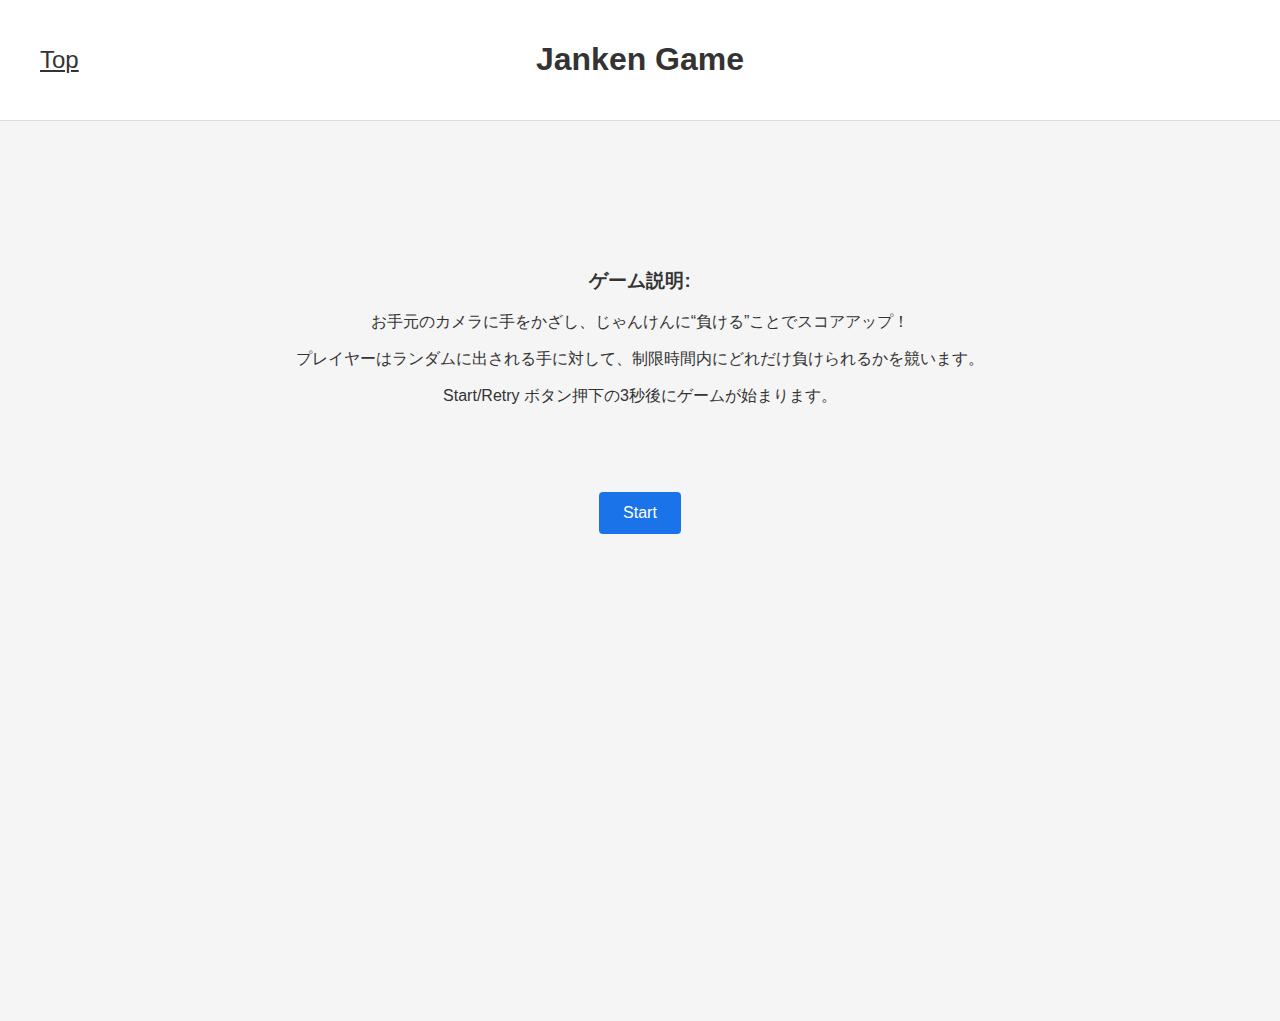
<file: index.html>
<!DOCTYPE html>
<html lang="ja">
<head>
  <meta charset="UTF-8">
  <title>Janken Game - Top</title>
  <link rel="stylesheet" href="style.css">
</head>
<body>
  <!-- ヘッダー -->
  <header>
    <div class="header-left">
      <a href="index.html" class="index-link">Top</a>
    </div>
    <div class="header-center">
      <h1>Janken Game</h1>
    </div>
    <div class="header-right">
      <!-- 右側は空 -->
    </div>
  </header>

  <!-- メインエリア -->
  <main>
    <div class="index-content">
      <h3>ゲーム説明: </h3>
      <p>お手元のカメラに手をかざし、じゃんけんに“負ける”ことでスコアアップ！</p>
      <p>プレイヤーはランダムに出される手に対して、制限時間内にどれだけ負けられるかを競います。</p>
      <p>Start/Retry ボタン押下の3秒後にゲームが始まります。</p>
      <!-- Startボタン押下でindex.htmlに遷移 -->
      <button class="action-button" onclick="location.href='game.html'">Start</button>

    </div>
  </main>
</body>
</html>
</file>
<file: style.css>
/* カラーパレットと基本スタイル */

html {
  height: 100%;
}

body {
  margin: 0;
  height: 100%;
  font-family: 'Helvetica Neue', Helvetica, Arial, sans-serif;
  background: #f5f5f5;
  color: #333;
}

/* ヘッダー */
header {
  display: flex;
  justify-content: space-between;
  align-items: center;
  padding: 20px 40px;
  background: #fff;
  border-bottom: 1px solid #ddd;
}

.header-left, .header-center, .header-right {
  flex: 1;
}

.header-left {
  text-align: left;
}

.header-center {
  text-align: center;
}

.header-right {
  text-align: right;
}

/* 下線付きのTop画面リンク */
.index-link {
  text-decoration: underline;
  color: #333;
  font-size: 1.5rem;
  transition: color 0.3s ease;
}

.index-link:hover {
  color: #1a73e8;
}

.logo h1 {
  font-size: 1.8rem;
  margin: 0;
}

main {
  padding: 0;
  height: 100%;
  display: flex;
  flex-direction: column;
  align-items: center;
  margin: 0;
}

/* 新規追加：ヘッダー以外の領域をラップするコンテナ */
.content-container {
  position: relative;
  width: 100%;
  height: 100%;

  display: flex;
  flex-direction: column;
  align-items: center;
  justify-content: center;
}

/* ゲームエリア：左右分割レイアウト */
.game-content {
  display: flex;
  justify-content: center;
  align-items: center;
  gap: 30px;
  width: 100%;
  max-width: 1000px;
  margin-bottom: 20px;
}

.game-column {
  flex: 1;
  position: relative;
}

/* 左側：CPU handエリア（ゲームスタート前は非表示） */
#cpu-hand-area {
  text-align: center;
}

/* 右側：ランドマーク表示エリア */
#landmark-area {
  text-align: center;
}

#landmark-area canvas {
  width: 640px;
  height: 480px;
  border: none; /* 枠を削除 */
  background: transparent;
}

/* 手未認識時の暗い透過オーバーレイ */
.overlay-msg {
  position: absolute;
  top: 0;
  left: 0;
  width: 640px;
  height: 480px;
  background: rgba(0, 0, 0, 0.5);
  color: #fff;
  display: flex;
  justify-content: center;
  align-items: center;
  font-size: 1.5rem;
  visibility: hidden;
}

/* Lose Count と Time Left の情報エリア */
.info-box {
  display: flex;
  justify-content: center;
  gap: 40px;
  flex-wrap: wrap;
  font-size: 1rem;
}

.info-item {
  display: flex;
  align-items: center;
  gap: 8px;
}

/* ゲームオーバーオーバーレイ（変更後：ヘッダー以外の領域に貼るため、absolute指定） */
#gameover {
  position: absolute;
  top: 0;
  left: 0;
  width: 100%;
  height: 100%;
  background: rgba(0,0,0,0.8);
  display: none;
  justify-content: center;
  align-items: center;
  z-index: 1000;
}

.gameover-content {
  text-align: center;
  color: #fff;
}

.gameover-content h2 {
  margin-bottom: 20px;
  font-size: 2.5rem;
}

/* カウントダウンオーバーレイ */
#countdownOverlay {
  position: absolute;
  top: 0;
  left: 0;
  width: 100%;
  height: 120%;
  background: rgba(0,0,0,0.7);
  display: none;
  justify-content: center;
  align-items: center;
  z-index: 1500;
  font-size: 4rem;
  color: #fff;
}

/* スタート／リトライボタン */
.action-button {
  background: #1a73e8;
  color: #fff;
  border: none;
  padding: 12px 24px;
  font-size: 1rem;
  border-radius: 4px;
  cursor: pointer;
  transition: background 0.3s ease;
}

.action-button:hover {
  background: #1558b0;
}

.start-container {
  margin-bottom: 20px;
}

/* トップ画面用メインエリア（index.html 用） */
.index-content {
  padding: 0;
  text-align: center;
}

.index-content {
  margin-top: 10%;
}

.index-content .action-button{
  margin-top: 10%;
}

@media (max-width: 768px) {
  header {
    flex-direction: column;
    padding: 20px;
  }
  .game-content {
    flex-direction: column;
  }
  .info-box {
    flex-direction: column;
    gap: 20px;
  }
  main {
    padding: 0;
  }
}
</file>
